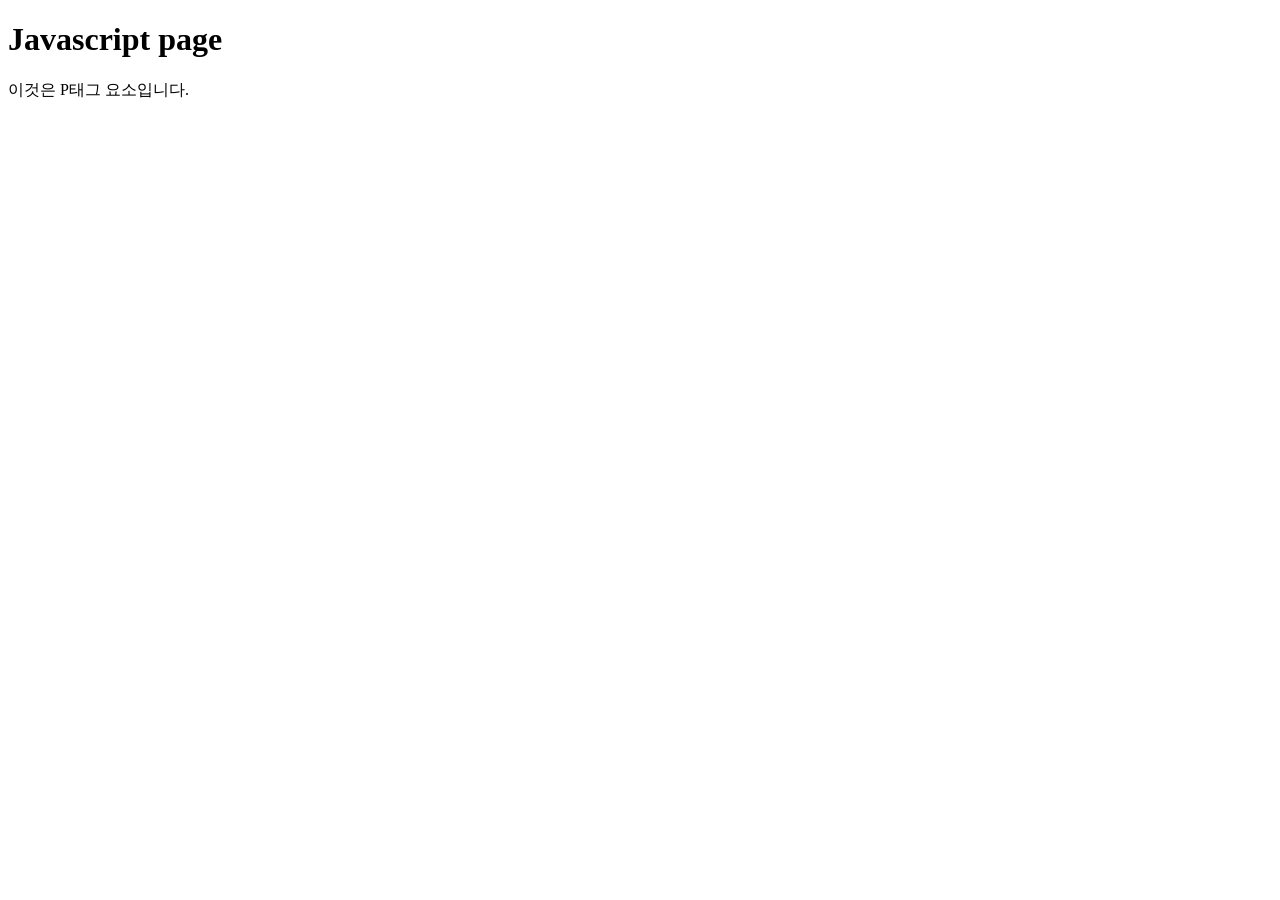
<file: 0522/index.html>
<!DOCTYPE html>
<html lang="kr">
<head>
  <meta charset="UTF-8">
  <meta name="viewport" content="width=device-width, initial-scale=1.0">
  <title>Document</title>
</head>
<body>
  <h1>Javascript page</h1>  
  <div>
    <p>이것은 P태그 요소입니다.</p>
  </div>
  <script>
    var currentYear = 2024;
    var birthYear;
    var age;

    let x;
    console.log(x);
    x =100;
    console.log(x);
    const y = 10;
    y = 100;

    //alert("자바스크립트 예제");
    // birthYear = prompt("태어난 연도를 입력하세요");
    // age = currentYear - birthYear + 1;
    // document.write(currentYear + "년 현재<br>");
    // document.write(birthYear + "년에 태어난 사람의 나이는 " + age + "세입니다.");
  </script>
</body>
</html>
</file>
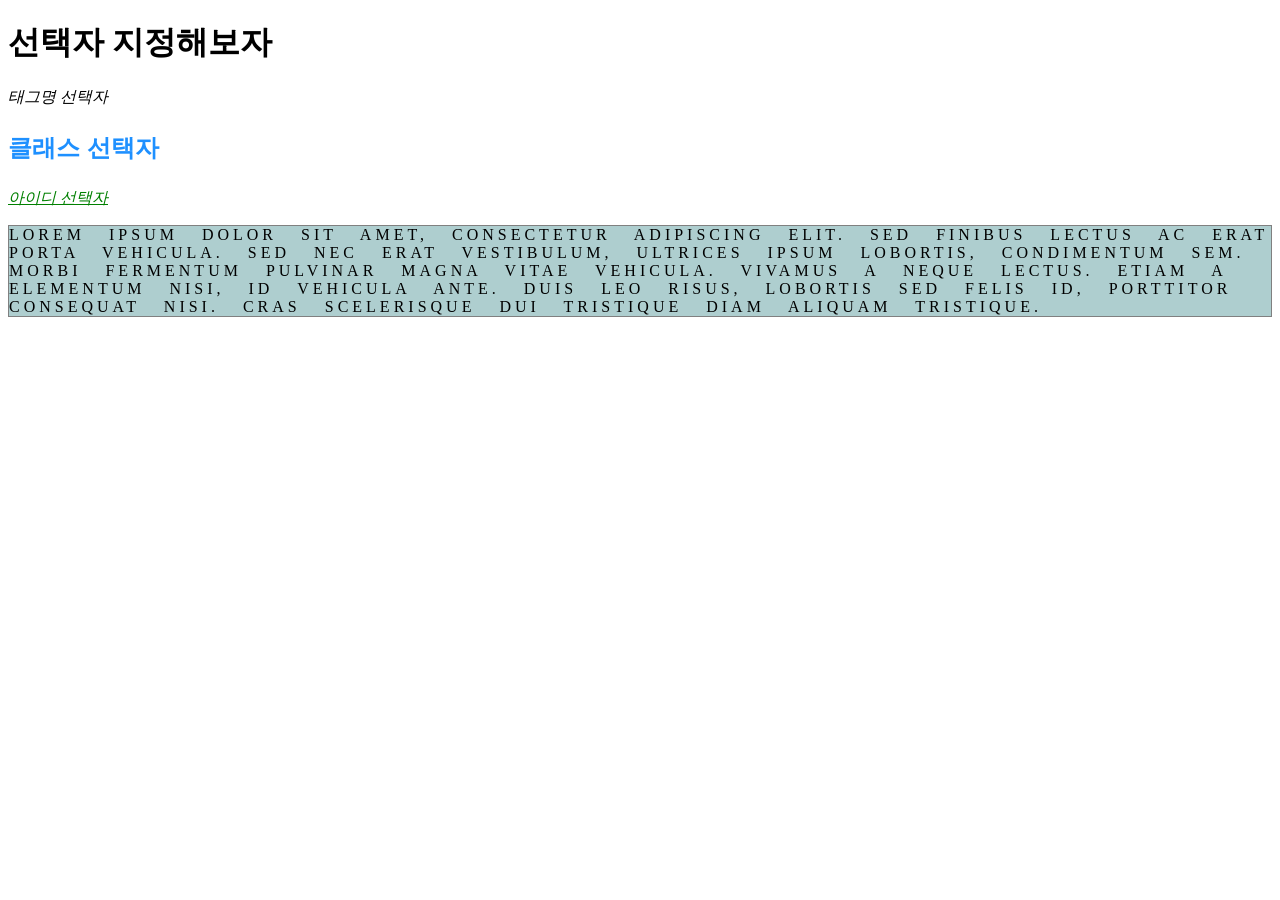
<file: 0523/index.html>
<!DOCTYPE html>
<html lang="kr">
<head>
  <meta charset="UTF-8">
  <meta name="viewport" content="width=device-width, initial-scale=1.0">
  <link rel="stylesheet" href="style.css">
  <title>Document</title>
</head>
<body>
  <div>
    <h1>선택자 지정해보자</h1>
    <p>태그명 선택자</p>
    <p class="classSelect">클래스 선택자</p>
    <p id="idSelect">아이디 선택자</p>
  </div>
  <article class="s1">
    Lorem ipsum dolor sit amet, consectetur adipiscing elit. Sed finibus lectus ac erat porta vehicula. Sed nec erat vestibulum, ultrices ipsum lobortis, condimentum sem. Morbi fermentum pulvinar magna vitae vehicula. Vivamus a neque lectus. Etiam a elementum nisi, id vehicula ante. Duis leo risus, lobortis sed felis id, porttitor consequat nisi. Cras scelerisque dui tristique diam aliquam tristique.
  </article>
  
</body>
</html>
</file>
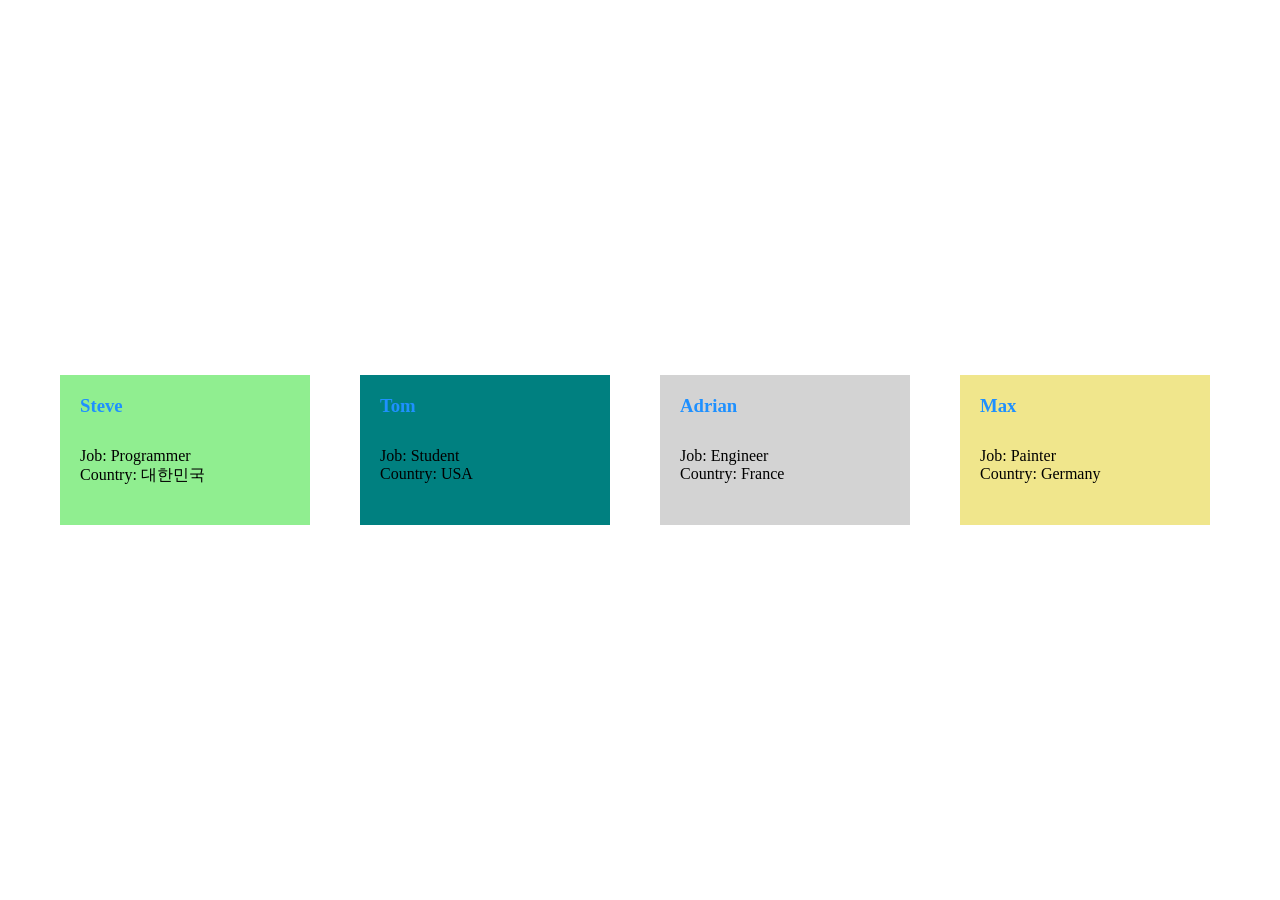
<file: 0524/index.html>
<!DOCTYPE html>
<html lang="kr">
<head>
  <meta charset="UTF-8">
  <meta name="viewport" content="width=device-width, initial-scale=1.0">
  <link rel="stylesheet" href="style.css">
  <title>Document</title>
</head>
<body>
  <div class="container">
    <div class="namecard c1">
      <h3 class="heading">Steve</h3>
      <p>Job: Programmer</p>
      <p>Country: 대한민국</p>
    </div>
    <div class="namecard c2">
      <h3 class="heading">Tom</h3>
      <p>Job: Student</p>
      <p>Country: USA</p>
    </div>
    <div class="namecard c3">
      <h3 class="heading">Adrian</h3>
      <p>Job: Engineer</p>
      <p>Country: France</p>
    </div>
    <div class="namecard c4">
      <h3 class="heading">Max</h3>
      <p>Job: Painter</p>
      <p>Country: Germany</p>
    </div>
  </div>
  <script src="script.js"></script>
</body>
</html>
</file>
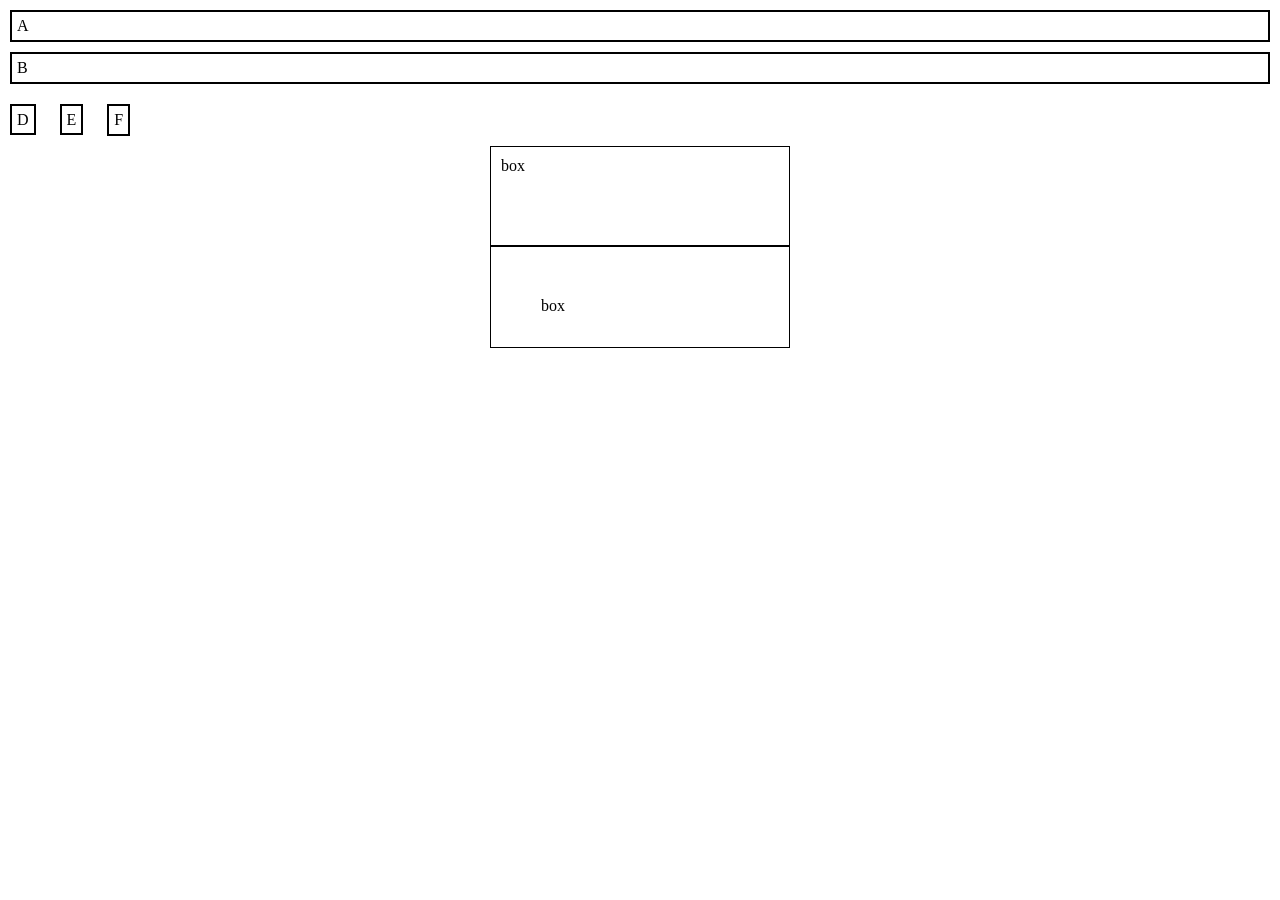
<file: 0523/box_model.html>
<!DOCTYPE html>
<html lang="kr">
<head>
  <meta charset="UTF-8">
  <meta name="viewport" content="width=device-width, initial-scale=1.0">
  <link rel="stylesheet" href="box_model.css">
  <title>Document</title>
</head>
<body>
  <div class="s1">A</div>
  <div class="s1">B</div>
  <span class="s1">D</span>
  <span class="s1">E</span>
  <div class="s2">F</div>
  <div class="boxsizing">box</div>
  <div class="boxsizing2">box</div>
</body>
</html>
</file>
<file: 0523/style.css>
p {
  font-style: italic;
}

.classSelect {
  color: dodgerblue;
  font-family: 'Segoe UI', Tahoma, Geneva, Verdana, sans-serif;
  font-size: 24px;
  font-style: normal;
  font-weight: 700;
}

#idSelect {
  color: green;
  text-decoration: underline;
}

.s1 {
  text-transform: uppercase;
  letter-spacing: 4px;
  word-spacing: 16px;
  border: 1px solid gray;
  background-color: rgba(95,158,160,0.5);
}
</file>
<file: 0524/style.css>
* {
  margin: 0;
  padding: 0;
  box-sizing: border-box;
}
body {
  width: 100vw;
  height: 100vh;
  /* display: flex;
  justify-content: center;
  align-items: center; */
}
.container {
  position: absolute;
  top: 50%;
  left: 50%;
  transform: translate(-50%, -50%);
  width: 1200px;
  height: 500px;
  /* border: 1px solid black; */
  /* display: flex;
  justify-content: center;
  align-items: center; */
  display: grid;
  grid-template-columns: 1fr 1fr 1fr 1fr;
  justify-content: center;
  align-items: center;
}
.namecard {
  width: 250px;
  height: 150px;
  margin: 0 20px;
  padding: 20px;
}
.c1 {
  background-color: lightgreen;
}
.c2 {
  background-color: teal;
}
.c3 {
  background-color: lightgray;
}
.c4 {
  background-color: khaki;
}
.heading {
  color: dodgerblue;
  margin-bottom: 30px;
}
</file>
<file: 0523/box_model.css>
* {
  margin: 0;
  padding: 0;
  box-sizing: border-box;
}
.s1 {
  font-size: 16px;
  border: 2px solid black;
  margin: 10px;
  padding: 5px;
}
.s2 {
  font-size: 16px;
  border: 2px solid black;
  margin: 10px;
  padding: 5px;
  display: inline-block;
}
.boxsizing {
  width: 300px;
  height: 100px;
  border: 1px solid black;
  margin: 0 auto;
  padding: 10px;
}
.boxsizing2 {
  width: 300px;
  height: 100px;
  border: 1px solid black;
  margin: 0 auto;
  padding: 50px;
}
</file>
